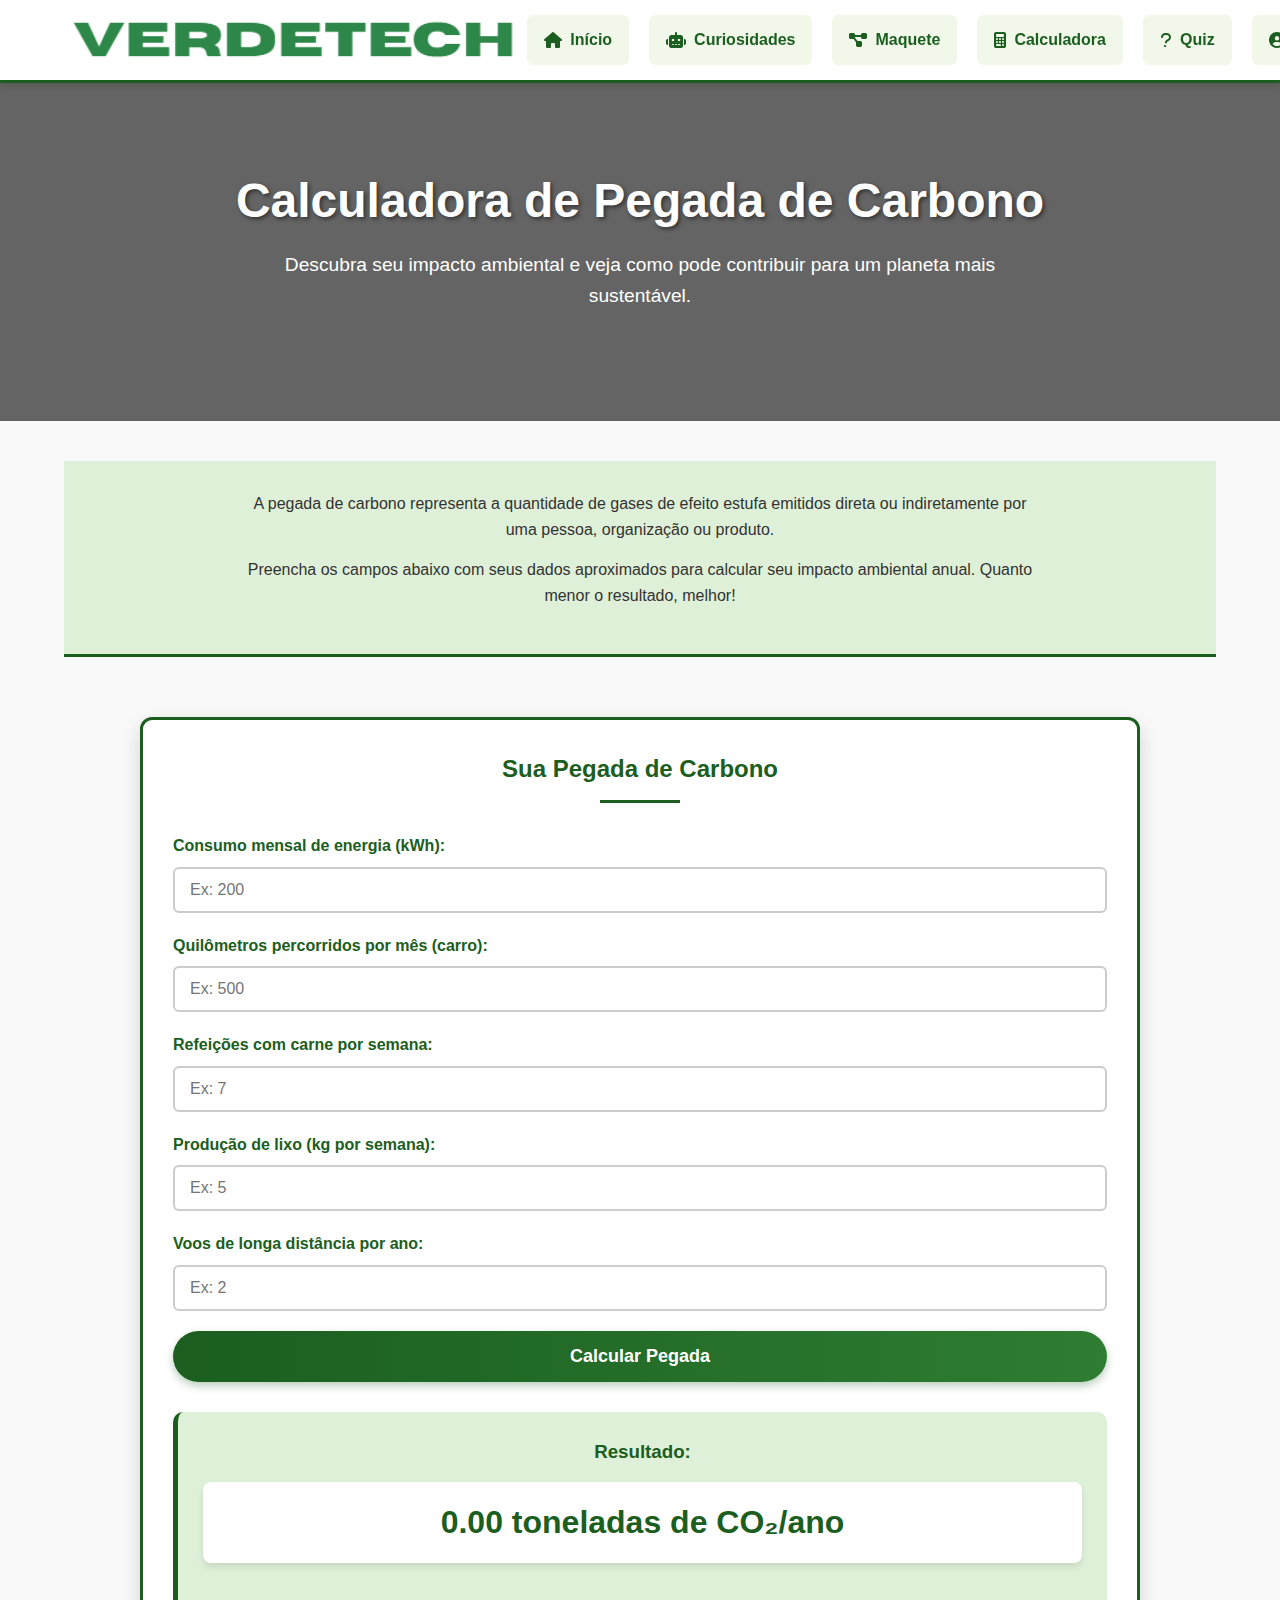
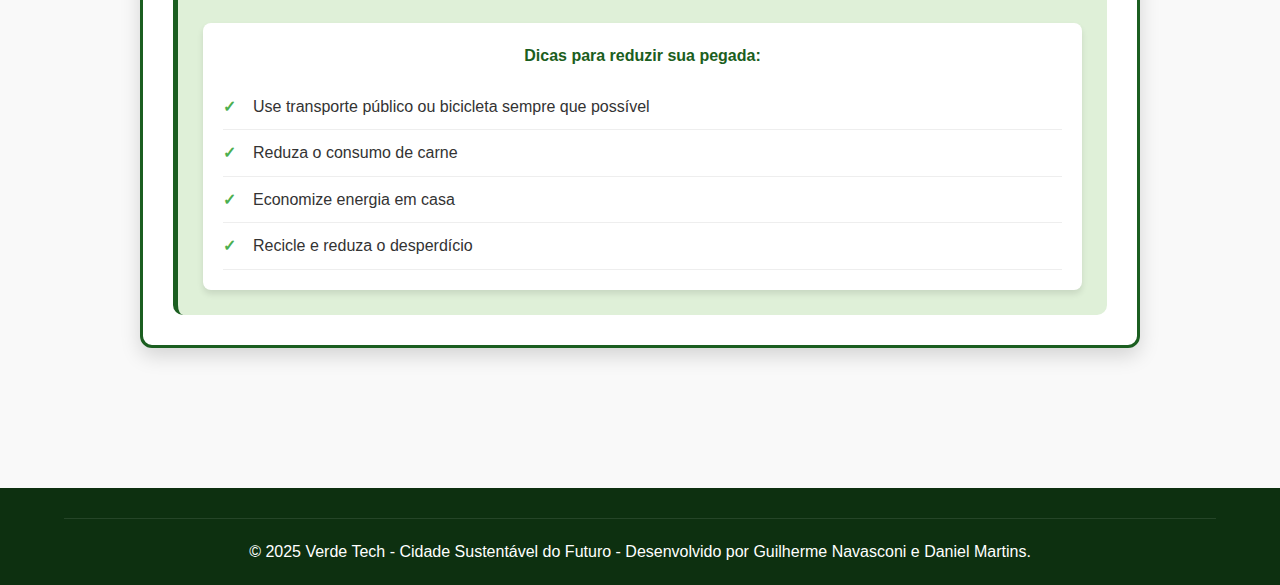
<file: carbono.html>
<!DOCTYPE html>
<html lang="pt-BR">
<head>
    <meta charset="UTF-8">
    <meta name="viewport" content="width=device-width, initial-scale=1.0">
    <title>Calculadora de Pegada de Carbono | Verde Tech</title>
    <link rel="stylesheet" href="https://cdnjs.cloudflare.com/ajax/libs/font-awesome/6.4.0/css/all.min.css">
    <link rel="stylesheet" href="style.css">
</head>
<body>
    <header>
        <div class="logo-container">
            <img src="imagens/logo.png" alt="Logo Verde Tech - Voltar ao Início" class="logo">
        </div>
        <nav>
            <a href="index.html"><i class="fas fa-home"></i> Início</a>
            <a href="curiosidades.html"><i class="fas fa-robot"></i> Curiosidades</a>
            <a href="maquete.html"><i class="fas fa-project-diagram"></i> Maquete</a>
            <a href="carbono.html" class="active"><i class="fas fa-calculator"></i> Calculadora</a>
            <a href="quiz.html"><i class="fas fa-question"></i> Quiz</a>
            <a href="/minha-conta"><i class="fas fa-user-circle"></i> Minha conta</a>
        </nav>
    </header>

    <div class="hero">
        <h1>Calculadora de Pegada de Carbono</h1>
        <p>Descubra seu impacto ambiental e veja como pode contribuir para um planeta mais sustentável.</p>
    </div>

    <main>
        <section class="intro-section">
            <div class="container">
                <p>A pegada de carbono representa a quantidade de gases de efeito estufa emitidos direta ou indiretamente por uma pessoa, organização ou produto.</p>
                <p>Preencha os campos abaixo com seus dados aproximados para calcular seu impacto ambiental anual. Quanto menor o resultado, melhor!</p>
            </div>
        </section>

        <section class="calculator-section">
            <div class="container">
                <div class="calculator-card">
                    <h2 class="section-title">Sua Pegada de Carbono</h2>
                    
                    <form id="carbon-calculator">
                        <div class="form-group">
                            <label for="energy">Consumo mensal de energia (kWh):</label>
                            <input type="number" id="energy" min="0" placeholder="Ex: 200">
                        </div>
                        
                        <div class="form-group">
                            <label for="transport">Quilômetros percorridos por mês (carro):</label>
                            <input type="number" id="transport" min="0" placeholder="Ex: 500">
                        </div>
                        
                        <div class="form-group">
                            <label for="meat">Refeições com carne por semana:</label>
                            <input type="number" id="meat" min="0" max="21" placeholder="Ex: 7">
                        </div>
                        
                        <div class="form-group">
                            <label for="waste">Produção de lixo (kg por semana):</label>
                            <input type="number" id="waste" min="0" placeholder="Ex: 5">
                        </div>
                        
                        <div class="form-group">
                            <label for="flights">Voos de longa distância por ano:</label>
                            <input type="number" id="flights" min="0" placeholder="Ex: 2">
                        </div>
                        
                        <button type="button" id="calculate-btn" class="btn-calculate">Calcular Pegada</button>
                    </form>
                    
                    <div class="result-container" id="result-container">
                        <h3>Resultado:</h3>
                        <div class="carbon-result" id="carbon-result">0.00 toneladas de CO₂/ano</div>
                        <div class="result-message" id="result-message"></div>
                        
                        <div class="tips-container" id="tips-container">
                            <h4>Dicas para reduzir sua pegada:</h4>
                            <ul>
                                <li>Use transporte público ou bicicleta sempre que possível</li>
                                <li>Reduza o consumo de carne</li>
                                <li>Economize energia em casa</li>
                                <li>Recicle e reduza o desperdício</li>
                            </ul>
                        </div>
                    </div>
                </div>
            </div>
        </section>
    </main>

    <footer>
        <div class="footer-bottom">
            <p>&copy; 2025 Verde Tech - Cidade Sustentável do Futuro - Desenvolvido por Guilherme Navasconi e Daniel Martins.</p>
        </div>
    </footer>

    <script src="carbono.js"></script>
</body>
</html>
</file>
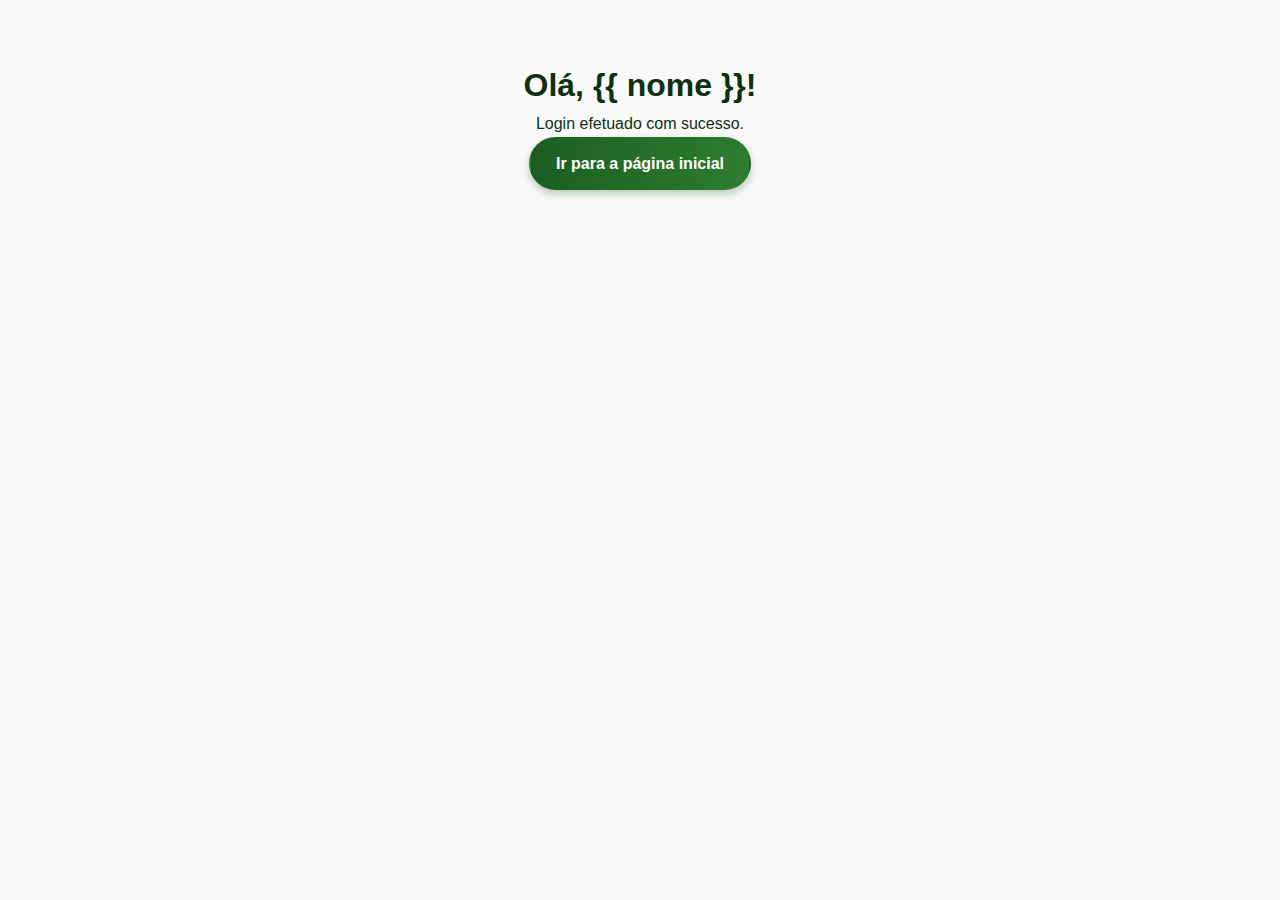
<file: login_success.html>
<!DOCTYPE html>
<html lang="pt-BR">
<head>
    <meta charset="UTF-8">
    <meta name="viewport" content="width=device-width, initial-scale=1.0">
    <title>Login realizado</title>
    <link rel="stylesheet" href="style.css">
</head>
<body>
    <main style="max-width:680px;margin:60px auto;text-align:center;color:#0d3010;">
        <h1>Olá, {{ nome }}!</h1>
        <p>Login efetuado com sucesso.</p>
        <p><a class="btn" href="/">Ir para a página inicial</a></p>
    </main>
</body>
</html>
</file>
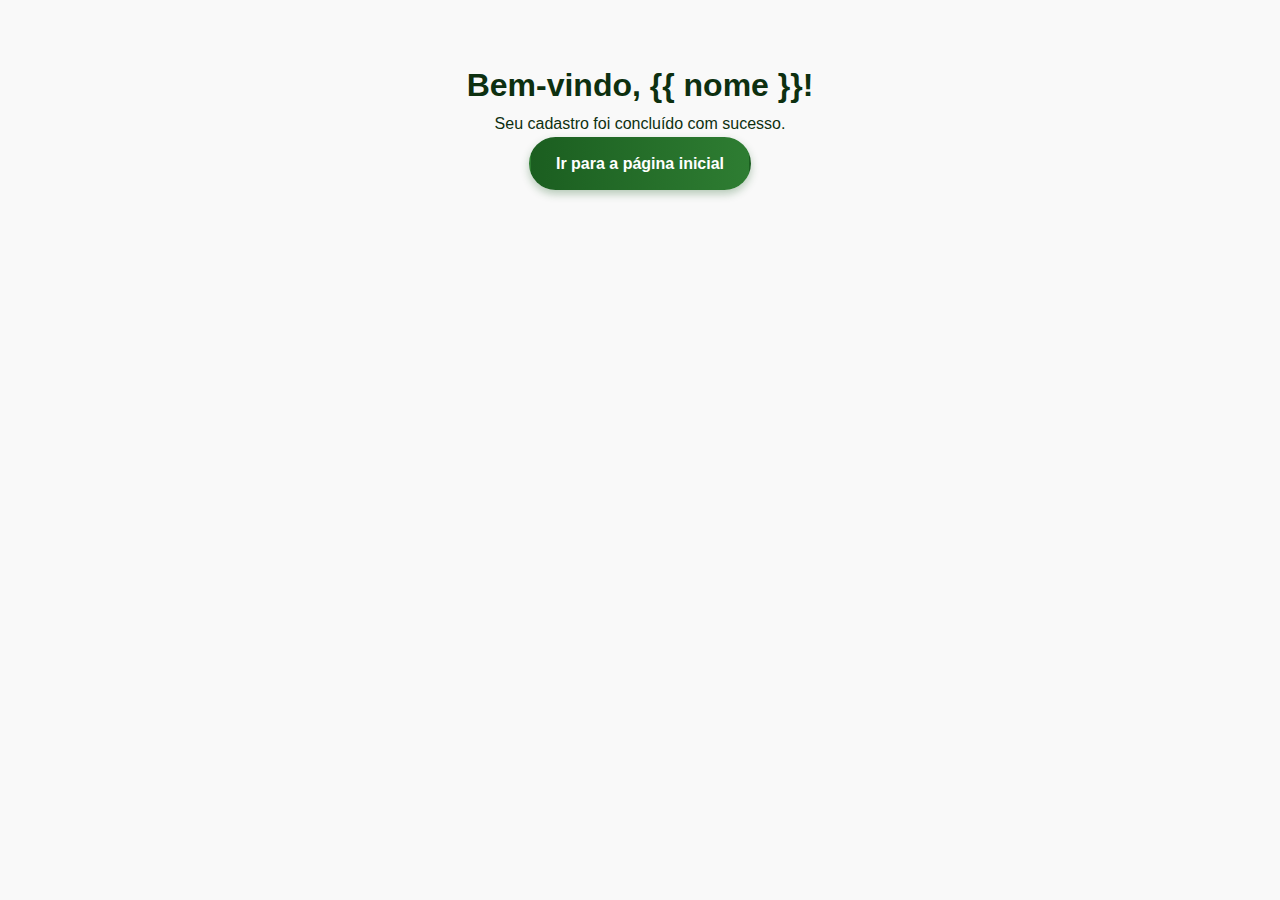
<file: register_success.html>
<!DOCTYPE html>
<html lang="pt-BR">
<head>
    <meta charset="UTF-8">
    <meta name="viewport" content="width=device-width, initial-scale=1.0">
    <title>Cadastro realizado</title>
    <link rel="stylesheet" href="style.css">
</head>
<body>
    <main style="max-width:680px;margin:60px auto;text-align:center;color:#0d3010;">
        <h1>Bem-vindo, {{ nome }}!</h1>
        <p>Seu cadastro foi concluído com sucesso.</p>
        <p><a class="btn" href="/">Ir para a página inicial</a></p>
    </main>
</body>
</html>
</file>
<file: style.css>
/* ===== VARIÁVEIS GLOBAIS ===== */
:root {
    --primary-color: #1B5E20;
    --secondary-color: #2E7D32;
    --accent-color: #4CAF50;
    --light-color: #dff0d8;
    --dark-color: #0d3010;
    --text-color: #333;
    --header-bg: #ffffff;
    --header-text: #1B5E20;
    --shadow: 0 4px 6px rgba(0, 0, 0, 0.1);
    --shadow-hover: 0 8px 15px rgba(0, 0, 0, 0.15);
    --transition: all 0.3s ease;
}

/* ===== ESTILOS BASE ===== */
* {
    margin: 0;
    padding: 0;
    box-sizing: border-box;
}

body {
    font-family: 'Segoe UI', Tahoma, Geneva, Verdana, sans-serif;
    background-color: #f9f9f9;
    color: var(--text-color);
    line-height: 1.6;
    display: flex;
    flex-direction: column;
    min-height: 100vh;
}

/* ===== HEADER E NAVEGAÇÃO ===== */
header {
    background: var(--header-bg);
    padding: 15px 5%;
    display: flex;
    justify-content: space-between;
    align-items: center;
    box-shadow: var(--shadow);
    position: sticky;
    top: 0;
    z-index: 100;
    border-bottom: 3px solid var(--primary-color);
}

.logo-container {
    display: flex;
    align-items: center;
    gap: 10px;
    cursor: pointer;
    transition: var(--transition);
}

.logo-container:hover {
    opacity: 0.8;
}

header .logo {
    height: 50px;
    transition: var(--transition);
    cursor: pointer;
}

header .logo:hover {
    transform: scale(1.05);
}

.logo-right {
    height: 45px;
    transition: var(--transition);
}

.logo-right:hover {
    transform: scale(1.05);
}

nav {
    display: flex;
    gap: 20px;
}

nav a {
    color: var(--header-text);
    text-decoration: none;
    font-weight: 600;
    transition: var(--transition);
    padding: 10px 15px;
    border-radius: 6px;
    display: flex;
    align-items: center;
    gap: 8px;
    background: #f1f8e9;
    border: 2px solid transparent;
    white-space: nowrap;
}

nav a:hover, nav a.active {
    background: #f1f8e9;
    color: var(--header-text);
    transform: none;
    box-shadow: none;
    border-color: transparent;
}

.mobile-menu-btn {
    display: none;
    background: none;
    border: none;
    color: var(--header-text);
    font-size: 1.5rem;
    cursor: pointer;
}

/* ===== HERO SECTION ===== */
.hero {
    background: linear-gradient(rgba(0, 0, 0, 0.6), rgba(0, 0, 0, 0.6)), url('https://images.unsplash.com/photo-1542601906990-b4d3fb778b09?ixlib=rb-4.0.3&ixid=M3wxMjA3fDB8MHxwaG90by1wYWdlfHx8fGVufDB8fHx8fA%3D%3D&auto=format&fit=crop&w=1813&q=80');
    background-size: cover;
    background-position: center;
    color: white;
    text-align: center;
    padding: 80px 20px;
    margin-bottom: 40px;
}

.hero h1 {
    font-size: 3rem;
    margin-bottom: 10px;
    text-shadow: 2px 2px 4px rgba(0, 0, 0, 0.5);
}

.hero h2 {
    font-size: 2rem;
    margin-bottom: 20px;
    font-weight: normal;
    text-shadow: 2px 2px 4px rgba(0, 0, 0, 0.5);
}

.hero p {
    font-size: 1.2rem;
    max-width: 800px;
    margin: 0 auto 30px;
}

/* ===== COMPONENTES GERAIS ===== */
.btn {
    display: inline-block;
    background: linear-gradient(to right, var(--primary-color), var(--secondary-color));
    color: white;
    padding: 12px 25px;
    border-radius: 30px;
    text-decoration: none;
    font-weight: bold;
    transition: var(--transition);
    border: 2px solid transparent;
    box-shadow: 0 4px 8px rgba(27, 94, 32, 0.3);
}

/* Auth buttons variant */
.btn-auth {
    color: #fff;
    text-decoration: none;
    font-weight: 700;
    transition: var(--transition);
    padding: 10px 16px;
    border-radius: 8px;
    display: inline-flex;
    align-items: center;
    gap: 8px;
    background: linear-gradient(to right, #0d3010, #1B5E20);
    border: 2px solid transparent;
    box-shadow: 0 4px 8px rgba(27, 94, 32, 0.35);
}

.btn-auth:hover {
    background: transparent;
    color: #0d3010;
    border-color: #0d3010;
    transform: translateY(-3px);
    box-shadow: 0 6px 12px rgba(27, 94, 32, 0.4);
}

.nav-auth-wrap a + a { margin-left: 8px; }

.btn:hover {
    background: transparent;
    border-color: white;
    color: white;
    transform: translateY(-3px);
    box-shadow: 0 6px 12px rgba(27, 94, 32, 0.4);
}

main {
    flex: 1;
    padding: 0 5% 40px;
}

section {
    margin-bottom: 50px;
    padding: 0 20px;
}

.container {
    max-width: 1000px;
    margin: 0 auto;
}

.section-title {
    text-align: center;
    color: var(--primary-color);
    margin-bottom: 30px;
    position: relative;
    padding-bottom: 15px;
}

.section-title::after {
    content: '';
    position: absolute;
    bottom: 0;
    left: 50%;
    transform: translateX(-50%);
    width: 80px;
    height: 3px;
    background: var(--primary-color);
}

.ods-container {
    display: grid;
    grid-template-columns: repeat(auto-fit, minmax(250px, 1fr));
    gap: 20px;
    margin-bottom: 40px;
}

.ods-card {
    background: white;
    border-radius: 10px;
    overflow: hidden;
    box-shadow: var(--shadow);
    transition: var(--transition);
    border: 2px solid var(--primary-color);
}

.ods-card:hover {
    transform: translateY(-5px);
    box-shadow: var(--shadow-hover);
}

.ods-icon {
    background: var(--light-color);
    padding: 20px;
    text-align: center;
    font-size: 2.5rem;
    color: var(--primary-color);
}

.ods-content {
    padding: 20px;
}

.ods-content h3 {
    color: var(--primary-color);
    margin-bottom: 10px;
}

.actions-grid {
    display: grid;
    grid-template-columns: repeat(auto-fit, minmax(300px, 1fr));
    gap: 20px;
}

.action-card {
    background: white;
    padding: 25px;
    border-radius: 10px;
    box-shadow: var(--shadow);
    transition: var(--transition);
    border-left: 4px solid var(--primary-color);
}

.action-card:hover {
    transform: translateY(-5px);
    box-shadow: var(--shadow-hover);
}

.action-card i {
    font-size: 2rem;
    color: var(--primary-color);
    margin-bottom: 15px;
}

.action-card h3 {
    margin-bottom: 10px;
    color: var(--dark-color);
}

.action-link {
    display: flex;
    align-items: center;
    gap: 15px;
    text-decoration: none;
    color: inherit;
    margin-bottom: 15px;
    padding: 10px;
    border-radius: 8px;
    transition: background-color 0.3s;
}

.action-link:hover {
    background-color: rgba(27, 94, 32, 0.1);
    text-decoration: none;
}

.action-link h3 {
    margin: 0;
    color: var(--dark-color);
}

.action-link i {
    font-size: 2rem;
    color: var(--primary-color);
    transition: transform 0.3s;
}

.action-link:hover i {
    transform: scale(1.1);
}

.gallery {
    display: grid;
    grid-template-columns: repeat(auto-fit, minmax(280px, 1fr));
    gap: 15px;
}

.gallery-item {
    position: relative;
    border-radius: 8px;
    overflow: hidden;
    height: 250px;
    box-shadow: var(--shadow);
    border: 2px solid var(--primary-color);
}

.gallery-item img {
    width: 100%;
    height: 100%;
    object-fit: cover;
    transition: var(--transition);
}

.gallery-item:hover img {
    transform: scale(1.05);
}

.gallery-caption {
    position: absolute;
    bottom: 0;
    left: 0;
    right: 0;
    background: rgba(0, 0, 0, 0.7);
    color: white;
    padding: 10px;
    transform: translateY(100%);
    transition: var(--transition);
}

.gallery-item:hover .gallery-caption {
    transform: translateY(0);
}

.stats {
    background: linear-gradient(to right, var(--primary-color), var(--secondary-color));
    color: white;
    padding: 50px 20px;
    text-align: center;
    border-radius: 10px;
    margin: 40px 0;
}

.stats-container {
    display: grid;
    grid-template-columns: repeat(auto-fit, minmax(200px, 1fr));
    gap: 30px;
    max-width: 1000px;
    margin: 0 auto;
}

.stat-item {
    padding: 20px;
}

.stat-number {
    font-size: 2.5rem;
    font-weight: bold;
    margin-bottom: 10px;
}

.stat-desc {
    font-size: 1.1rem;
}

footer {
    background: var(--dark-color);
    color: white;
    padding: 30px 5% 20px;
    text-align: center;
}

.footer-bottom {
    padding-top: 20px;
    border-top: 1px solid rgba(255, 255, 255, 0.1);
}

.text-center {
    text-align: center;
}

.center-text {
    text-align: center;
    max-width: 800px;
    margin-left: auto;
    margin-right: auto;
    line-height: 1.6;
}

/* ===== ESTILOS DA PÁGINA DE MAQUETE ===== */
.maquete-gallery {
    display: grid;
    grid-template-columns: repeat(auto-fit, minmax(300px, 1fr));
    gap: 20px;
    margin: 40px 0;
}

.maquete-image {
    border-radius: 10px;
    overflow: hidden;
    box-shadow: var(--shadow);
    transition: var(--transition);
    border: 2px solid var(--primary-color);
}

.maquete-image:hover {
    transform: translateY(-5px);
    box-shadow: var(--shadow-hover);
}

.maquete-image img {
    width: 100%;
    height: 250px;
    object-fit: cover;
    display: block;
}

.image-caption {
    padding: 15px;
    background: white;
    text-align: center;
}

.image-caption h3 {
    color: var(--primary-color);
    margin-bottom: 8px;
}

.construction-process {
    background: var(--light-color);
    padding: 40px;
    border-radius: 10px;
    margin: 40px 0;
    border: 2px solid var(--primary-color);
}

.process-steps {
    display: grid;
    grid-template-columns: repeat(auto-fit, minmax(250px, 1fr));
    gap: 20px;
    margin-top: 30px;
}

.process-step {
    background: white;
    padding: 20px;
    border-radius: 8px;
    text-align: center;
    box-shadow: var(--shadow);
    border: 2px solid var(--primary-color);
}

.process-step i {
    font-size: 2.5rem;
    color: var(--primary-color);
    margin-bottom: 15px;
}

/* ===== ESTILOS DO QUIZ ===== */
.quiz-container {
    max-width: 800px;
    margin: 0 auto;
    padding: 20px;
}

.quiz-section {
    display: none;
}

.quiz-section.active {
    display: block;
}

.quiz-card {
    background: white;
    padding: 40px;
    border-radius: 15px;
    box-shadow: var(--shadow);
    text-align: center;
}

.quiz-icon {
    font-size: 4rem;
    color: var(--primary-color);
    margin-bottom: 20px;
}

.quiz-info {
    display: flex;
    justify-content: center;
    gap: 30px;
    margin: 30px 0;
}

.info-item {
    display: flex;
    flex-direction: column;
    align-items: center;
    gap: 8px;
}

.info-item i {
    font-size: 1.5rem;
    color: var(--accent-color);
}

.quiz-btn {
    background: var(--primary-color);
    color: white;
    padding: 15px 30px;
    border-radius: 25px;
    border: none;
    font-size: 1.1em;
    cursor: pointer;
    transition: var(--transition);
    display: inline-flex;
    align-items: center;
    gap: 10px;
    margin: 10px;
}

.quiz-btn:hover {
    background: var(--dark-color);
    transform: translateY(-2px);
}

.quiz-btn.secondary {
    background: var(--light-color);
    color: var(--dark-color);
}

.quiz-btn.secondary:hover {
    background: var(--accent-color);
}

.quiz-progress {
    margin-bottom: 30px;
}

.progress-bar {
    width: 100%;
    height: 10px;
    background: var(--light-color);
    border-radius: 5px;
    overflow: hidden;
    margin-bottom: 10px;
}

.progress-fill {
    height: 100%;
    background: var(--primary-color);
    width: 10%;
    transition: width 0.3s ease;
}

.progress-text {
    text-align: center;
    color: var(--text-color);
    font-weight: 500;
}

.question-card {
    background: white;
    padding: 30px;
    border-radius: 15px;
    box-shadow: var(--shadow);
}

#question-text {
    color: var(--dark-color);
    margin-bottom: 25px;
    text-align: center;
    font-size: 1.3em;
}

#question-image {
    margin: 20px 0;
    text-align: center;
}

#question-image img {
    max-width: 100%;
    border-radius: 10px;
    max-height: 200px;
}

.options-container {
    display: grid;
    gap: 15px;
    margin-bottom: 30px;
}

.option-btn {
    padding: 15px 20px;
    border: 2px solid var(--light-color);
    border-radius: 10px;
    background: white;
    cursor: pointer;
    transition: var(--transition);
    text-align: left;
    font-size: 1em;
}

.option-btn:hover {
    border-color: var(--accent-color);
    background: var(--light-color);
}

.option-btn.selected {
    border-color: var(--primary-color);
    background: var(--light-color);
    font-weight: 600;
}

.option-btn.correct {
    border-color: #4CAF50;
    background: #E8F5E9;
}

.option-btn.incorrect {
    border-color: #F44336;
    background: #FFEBEE;
}

.quiz-controls {
    display: flex;
    justify-content: space-between;
    gap: 15px;
}

.quiz-nav-btn {
    background: var(--light-color);
    color: var(--dark-color);
    border: none;
    padding: 12px 20px;
    border-radius: 8px;
    cursor: pointer;
    transition: var(--transition);
    display: flex;
    align-items: center;
    gap: 8px;
}

.quiz-nav-btn:hover {
    background: var(--accent-color);
}

.quiz-submit-btn {
    background: var(--primary-color);
    color: white;
    border: none;
    padding: 12px 25px;
    border-radius: 8px;
    cursor: pointer;
    transition: var(--transition);
    display: flex;
    align-items: center;
    gap: 8px;
}

.quiz-submit-btn:hover {
    background: var(--dark-color);
}

.results-card {
    background: white;
    padding: 40px;
    border-radius: 15px;
    box-shadow: var(--shadow);
    text-align: center;
}

.results-icon {
    font-size: 4rem;
    color: gold;
    margin-bottom: 20px;
}

.score-container {
    margin: 30px 0;
}

.score-circle {
    width: 150px;
    height: 150px;
    border-radius: 50%;
    background: var(--light-color);
    display: flex;
    flex-direction: column;
    justify-content: center;
    align-items: center;
    margin: 0 auto;
    border: 5px solid var(--primary-color);
}

#score-value {
    font-size: 3em;
    font-weight: bold;
    color: var(--dark-color);
}

.results-details {
    display: flex;
    justify-content: center;
    gap: 30px;
    margin: 25px 0;
}

.result-stat {
    display: flex;
    flex-direction: column;
    align-items: center;
    gap: 5px;
}

.result-stat i {
    font-size: 1.5rem;
}

.result-stat i.fa-check-circle {
    color: #4CAF50;
}

.result-stat i.fa-times-circle {
    color: #F44336;
}

.result-stat i.fa-percentage {
    color: var(--primary-color);
}

.results-feedback {
    background: var(--light-color);
    padding: 20px;
    border-radius: 10px;
    margin: 25px 0;
    border-left: 4px solid var(--accent-color);
}

.results-actions {
    display: flex;
    justify-content: center;
    gap: 15px;
    flex-wrap: wrap;
}

/* ===== ESTILOS DA CALCULADORA DE CARBONO ===== */
.intro-section {
    background-color: var(--light-color);
    padding: 30px 0;
    margin-bottom: 40px;
    border-bottom: 3px solid var(--primary-color);
}

.intro-section p {
    text-align: center;
    max-width: 800px;
    margin: 0 auto 15px;
    line-height: 1.6;
    color: #333;
}

.calculator-section {
    padding: 20px 0 50px;
}

.calculator-card {
    background: white;
    border-radius: 12px;
    padding: 30px;
    box-shadow: 0 8px 20px rgba(0, 0, 0, 0.15);
    border: 3px solid var(--primary-color);
}

.calculator-title {
    text-align: center;
    color: var(--primary-color);
    margin-bottom: 30px;
    font-size: 28px;
    position: relative;
    padding-bottom: 15px;
}

.calculator-title::after {
    content: '';
    position: absolute;
    bottom: 0;
    left: 50%;
    transform: translateX(-50%);
    width: 100px;
    height: 4px;
    background: var(--accent-color);
    border-radius: 2px;
}

#carbon-calculator {
    margin-bottom: 30px;
}

.form-group {
    margin-bottom: 20px;
}

.form-group label {
    display: block;
    margin-bottom: 8px;
    font-weight: 600;
    color: var(--primary-color);
}

.form-group input {
    width: 100%;
    padding: 12px 15px;
    border: 2px solid #ccc;
    border-radius: 6px;
    font-size: 16px;
    transition: border-color 0.3s;
}

.form-group input:focus {
    border-color: var(--accent-color);
    outline: none;
    box-shadow: 0 0 0 3px rgba(76, 175, 80, 0.2);
}

.btn-calculate {
    background: linear-gradient(to right, var(--primary-color), var(--secondary-color));
    color: white;
    border: none;
    padding: 15px 30px;
    border-radius: 30px;
    font-size: 18px;
    font-weight: bold;
    cursor: pointer;
    display: block;
    width: 100%;
    transition: all 0.3s;
    box-shadow: 0 4px 8px rgba(27, 94, 32, 0.3);
}

.btn-calculate:hover {
    background: linear-gradient(to right, var(--secondary-color), var(--accent-color));
    transform: translateY(-3px);
    box-shadow: 0 6px 12px rgba(27, 94, 32, 0.4);
}

.result-container {
    background: var(--light-color);
    padding: 25px;
    border-radius: 10px;
    border-left: 5px solid var(--primary-color);
}

.result-container h3 {
    color: var(--primary-color);
    margin-bottom: 15px;
    text-align: center;
}

.carbon-result {
    font-size: 32px;
    font-weight: bold;
    color: var(--primary-color);
    text-align: center;
    margin-bottom: 20px;
    padding: 15px;
    background: white;
    border-radius: 8px;
    box-shadow: var(--shadow);
}

.result-message {
    text-align: center;
    font-size: 18px;
    margin-bottom: 20px;
    padding: 10px;
    border-radius: 6px;
}

.tips-container {
    background: white;
    padding: 20px;
    border-radius: 8px;
    box-shadow: var(--shadow);
}

.tips-container h4 {
    color: var(--primary-color);
    margin-bottom: 15px;
    text-align: center;
}

.tips-container ul {
    list-style-type: none;
    padding: 0;
}

.tips-container li {
    padding: 10px 0;
    border-bottom: 1px solid #eee;
    position: relative;
    padding-left: 30px;
}

.tips-container li:before {
    content: '✓';
    position: absolute;
    left: 0;
    color: var(--accent-color);
    font-weight: bold;
}

/* ===== ESTILOS DA PÁGINA DE CURIOSIDADES ===== */
.curiosidades-intro {
    text-align: center;
    max-width: 800px;
    margin: 0 auto 50px;
    font-size: 1.1rem;
    line-height: 1.8;
    color: #333;
    padding: 0 20px;
}

.curiosidades-grid {
    display: grid;
    grid-template-columns: repeat(auto-fit, minmax(300px, 1fr));
    gap: 30px;
    margin-top: 40px;
    padding: 0 20px;
}

.curiosidade-card {
    background: white;
    border-radius: 10px;
    overflow: hidden;
    box-shadow: var(--shadow);
    transition: var(--transition);
    position: relative;
    padding: 25px;
    display: flex;
    flex-direction: column;
    align-items: center;
    text-align: center;
    border: 2px solid var(--primary-color);
}

.curiosidade-card::before,
.curiosidade-card::after {
    content: '';
    position: absolute;
    width: 5px;
    height: 100%;
    background: var(--primary-color);
    top: 0;
}

.curiosidade-card::before {
    left: 0;
}

.curiosidade-card::after {
    right: 0;
}

.curiosidade-card:hover {
    transform: translateY(-5px);
    box-shadow: var(--shadow-hover);
    border-color: var(--dark-color);
}

.curiosidade-icon {
    width: 80px;
    height: 80px;
    border-radius: 50%;
    background: var(--light-color);
    display: flex;
    align-items: center;
    justify-content: center;
    margin-bottom: 20px;
    font-size: 2rem;
    color: var(--primary-color);
    border: 2px solid var(--primary-color);
}

.curiosidade-title {
    color: var(--primary-color);
    margin-bottom: 15px;
    font-size: 1.5rem;
    font-weight: bold;
}

.curiosidade-text {
    color: #555;
    margin-bottom: 15px;
    line-height: 1.6;
}

.curiosidade-highlight {
    background: var(--light-color);
    padding: 15px;
    border-radius: 8px;
    margin-top: 15px;
    border-left: 4px solid var(--primary-color);
    text-align: left;
    width: 100%;
}

.curiosidade-highlight h4 {
    color: var(--dark-color);
    margin-bottom: 10px;
    display: flex;
    align-items: center;
    gap: 8px;
    font-size: 1.1rem;
}

.curiosidade-highlight p {
    margin: 0;
    color: #555;
    line-height: 1.5;
}

.fact-number {
    font-size: 2rem;
    font-weight: bold;
    color: var(--primary-color);
    display: block;
    margin-bottom: 10px;
}

.robotics-section {
    background: var(--light-color);
    padding: 40px 20px;
    border-radius: 10px;
    margin: 50px 20px;
    text-align: center;
    border: 2px solid var(--primary-color);
}

.robotics-content {
    max-width: 800px;
    margin: 0 auto;
}

.robot-icon {
    font-size: 3rem;
    color: var(--primary-color);
    margin-bottom: 20px;
    animation: float 3s ease-in-out infinite;
}

@keyframes float {
    0%, 100% { transform: translateY(0); }
    50% { transform: translateY(-10px); }
}

.robot-facts {
    display: grid;
    grid-template-columns: repeat(auto-fit, minmax(250px, 1fr));
    gap: 20px;
    margin-top: 30px;
}

.robot-fact {
    background: white;
    padding: 20px;
    border-radius: 8px;
    box-shadow: var(--shadow);
    text-align: center;
    border: 2px solid var(--primary-color);
}

.robot-fact i {
    font-size: 1.5rem;
    color: var(--primary-color);
    margin-bottom: 10px;
}

.robot-fact h3 {
    color: var(--primary-color);
    margin-bottom: 10px;
}

.robot-fact p {
    color: #555;
    line-height: 1.5;
}

/* ===== ESTILOS DA PÁGINA DE EXPLICAÇÕES ===== */
.guide-container {
    max-width: 1000px;
    margin: 0 auto;
}

.guide-nav {
    background: var(--light-color);
    padding: 20px;
    border-radius: 10px;
    margin-bottom: 30px;
    text-align: center;
}

.guide-nav-buttons {
    display: flex;
    justify-content: center;
    flex-wrap: wrap;
    gap: 15px;
    margin-top: 15px;
}

.nav-button {
    background: var(--primary-color);
    color: white;
    padding: 12px 20px;
    border-radius: 25px;
    text-decoration: none;
    transition: var(--transition);
    display: flex;
    align-items: center;
    gap: 8px;
}

.nav-button:hover {
    background: var(--dark-color);
    transform: translateY(-2px);
}

.guide-section {
    background: white;
    padding: 30px;
    border-radius: 10px;
    box-shadow: var(--shadow);
    margin-bottom: 30px;
    scroll-margin-top: 100px;
}

.guide-header {
    display: flex;
    align-items: center;
    gap: 20px;
    margin-bottom: 25px;
    padding-bottom: 15px;
    border-bottom: 3px solid var(--accent-color);
}

.guide-icon {
    width: 70px;
    height: 70px;
    background: var(--light-color);
    border-radius: 50%;
    display: flex;
    align-items: center;
    justify-content: center;
    font-size: 2rem;
    color: var(--primary-color);
}

.guide-content {
    display: grid;
    grid-template-columns: 1fr 1fr;
    gap: 30px;
}

.guide-steps, .guide-benefits {
    background: var(--light-color);
    padding: 20px;
    border-radius: 8px;
}

.guide-steps h3, .guide-benefits h3 {
    color: var(--dark-color);
    margin-bottom: 15px;
    text-align: center;
}

.step-list, .benefit-list {
    list-style: none;
}

.step-list li, .benefit-list li {
    margin-bottom: 12px;
    padding-left: 30px;
    position: relative;
}

.step-list li:before {
    content: "📋";
    position: absolute;
    left: 0;
    font-size: 1.2em;
}

.benefit-list li:before {
    content: "✅";
    position: absolute;
    left: 0;
    font-size: 1.2em;
}

.guide-tips {
    background: linear-gradient(135deg, var(--primary-color), var(--secondary-color));
    color: white;
    padding: 25px;
    border-radius: 10px;
    margin-top: 25px;
    text-align: center;
}

.guide-tips h3 {
    margin-bottom: 15px;
    font-size: 1.3em;
}

/* ===== ESTILOS PARA A ÁREA DE ANÁLISE DE DESEMPENHO ===== */
.performance-section {
    background: var(--light-color);
    padding: 25px;
    border-radius: 10px;
    margin: 30px 0;
    border-left: 4px solid var(--primary-color);
}

.performance-title {
    color: var(--primary-color);
    text-align: center;
    margin-bottom: 20px;
    font-size: 1.5rem;
}

.performance-grid {
    display: grid;
    grid-template-columns: repeat(auto-fit, minmax(300px, 1fr));
    gap: 20px;
}

.performance-card {
    background: white;
    padding: 20px;
    border-radius: 8px;
    box-shadow: var(--shadow);
}

.performance-card.correct {
    border-top: 4px solid #4CAF50;
}

.performance-card.incorrect {
    border-top: 4px solid #F44336;
}

.performance-card h4 {
    display: flex;
    align-items: center;
    gap: 10px;
    margin-bottom: 15px;
    color: var(--dark-color);
}

.performance-card.correct h4 i {
    color: #4CAF50;
}

.performance-card.incorrect h4 i {
    color: #F44336;
}

.question-review {
    margin-bottom: 15px;
    padding-bottom: 15px;
    border-bottom: 1px solid #eee;
}

.question-review:last-child {
    border-bottom: none;
    margin-bottom: 0;
    padding-bottom: 0;
}

.question-text {
    font-weight: 600;
    margin-bottom: 10px;
    color: var(--dark-color);
}

.user-answer, .correct-answer {
    display: flex;
    align-items: flex-start;
    gap: 8px;
    margin-bottom: 5px;
    font-size: 0.95rem;
}

.user-answer i, .correct-answer i {
    margin-top: 3px;
    flex-shrink: 0;
}

.user-answer.correct i {
    color: #4CAF50;
}

.user-answer.incorrect i {
    color: #F44336;
}

.correct-answer i {
    color: #4CAF50;
}

.performance-stats {
    display: flex;
    justify-content: space-around;
    margin-top: 25px;
    padding-top: 20px;
    border-top: 2px solid var(--primary-color);
}

.stat-item {
    text-align: center;
}

.stat-number {
    font-size: 1.8rem;
    font-weight: bold;
    display: block;
}

.stat-number.correct {
    color: #4CAF50;
}

.stat-number.incorrect {
    color: #F44336;
}

.stat-label {
    font-size: 0.9rem;
    color: var(--text-color);
}

/* ===== RESPONSIVIDADE ===== */
@media (max-width: 1024px) {
    nav {
        gap: 15px;
    }
    
    nav a {
        padding: 8px 12px;
        font-size: 0.9em;
    }
}

@media (max-width: 880px) {
    header {
        padding: 15px 3%;
    }
    
    nav {
        gap: 8px;
    }
    
    nav a {
        padding: 6px 10px;
        font-size: 0.85em;
    }
    
    nav a i {
        margin-right: 4px;
    }
}

@media (max-width: 768px) {
    header {
        flex-wrap: wrap;
        padding: 10px 3%;
    }
    
    nav {
        display: none;
        width: 100%;
        flex-direction: column;
        margin-top: 15px;
        gap: 5px;
    }
    
    nav.active {
        display: flex;
    }
    
    nav a {
        padding: 10px;
        font-size: 1em;
        justify-content: center;
    }
    
    .mobile-menu-btn {
        display: block;
    }
    
    .logo-right {
        display: none;
    }
    
    .hero h1 {
        font-size: 2.5rem;
    }
    
    .hero h2 {
        font-size: 1.8rem;
    }
    
    .hero p {
        font-size: 1rem;
    }
    
    .maquete-gallery {
        grid-template-columns: 1fr;
    }
    
    .process-steps {
        grid-template-columns: 1fr;
    }
    
    .quiz-info {
        flex-direction: column;
        gap: 20px;
    }
    
    .quiz-controls {
        flex-direction: column;
    }
    
    .results-details {
        flex-direction: column;
        gap: 15px;
    }
    
    .results-actions {
        flex-direction: column;
        align-items: center;
    }
    
    .quiz-btn {
        width: 200px;
        justify-content: center;
    }
    
    .question-card {
        padding: 20px;
    }
    
    .quiz-card {
        padding: 25px;
    }
    
    .results-card {
        padding: 25px;
    }
    
    .calculator-card {
        padding: 20px;
    }
    
    .carbon-result {
        font-size: 24px;
    }
    
    .btn-calculate {
        padding: 12px 20px;
        font-size: 16px;
    }
    
    .guide-content {
        grid-template-columns: 1fr;
    }
    
    .guide-header {
        flex-direction: column;
        text-align: center;
        gap: 15px;
    }
    
    .guide-nav-buttons {
        flex-direction: column;
        align-items: center;
    }
    
    .nav-button {
        width: 200px;
        justify-content: center;
    }
    
    .curiosidades-grid {
        grid-template-columns: 1fr;
    }
    
    .curiosidade-card {
        padding: 20px;
    }
    
    .robotics-section {
        padding: 30px 20px;
        margin: 30px 10px;
    }
    
    .robot-facts {
        grid-template-columns: 1fr;
    }
    
    .performance-grid {
        grid-template-columns: 1fr;
    }
    
    .performance-stats {
        flex-direction: column;
        gap: 15px;
    }
    
    .stat-item {
        display: flex;
        justify-content: space-between;
        align-items: center;
    }
    
    .stat-number {
        font-size: 1.5rem;
    }
}

@media (max-width: 480px) {
    .hero h1 {
        font-size: 2rem;
    }
    
    .hero h2 {
        font-size: 1.5rem;
    }
    
    .hero p {
        font-size: 0.9rem;
    }
    
    nav a {
        font-size: 0.9em;
        padding: 8px;
    }
    
    section {
        padding: 0 15px;
    }
    
    .construction-process {
        padding: 20px;
    }
    
    .quiz-container {
        padding: 10px;
    }
    
    #question-text {
        font-size: 1.1em;
    }
    
    .option-btn {
        padding: 12px 15px;
    }
    
    .score-circle {
        width: 120px;
        height: 120px;
    }
    
    #score-value {
        font-size: 2.5em;
    }
    
    .calculator-card {
        padding: 15px;
    }
    
    .carbon-result {
        font-size: 20px;
        padding: 10px;
    }
    
    .result-message {
        font-size: 16px;
    }
    
    .curiosidade-card {
        padding: 15px;
    }
    
    .curiosidade-icon {
        width: 70px;
        height: 70px;
        font-size: 1.8rem;
    }
    
    .curiosidade-title {
        font-size: 1.3rem;
    }
    
    .fact-number {
        font-size: 1.8rem;
    }
}
</file>
